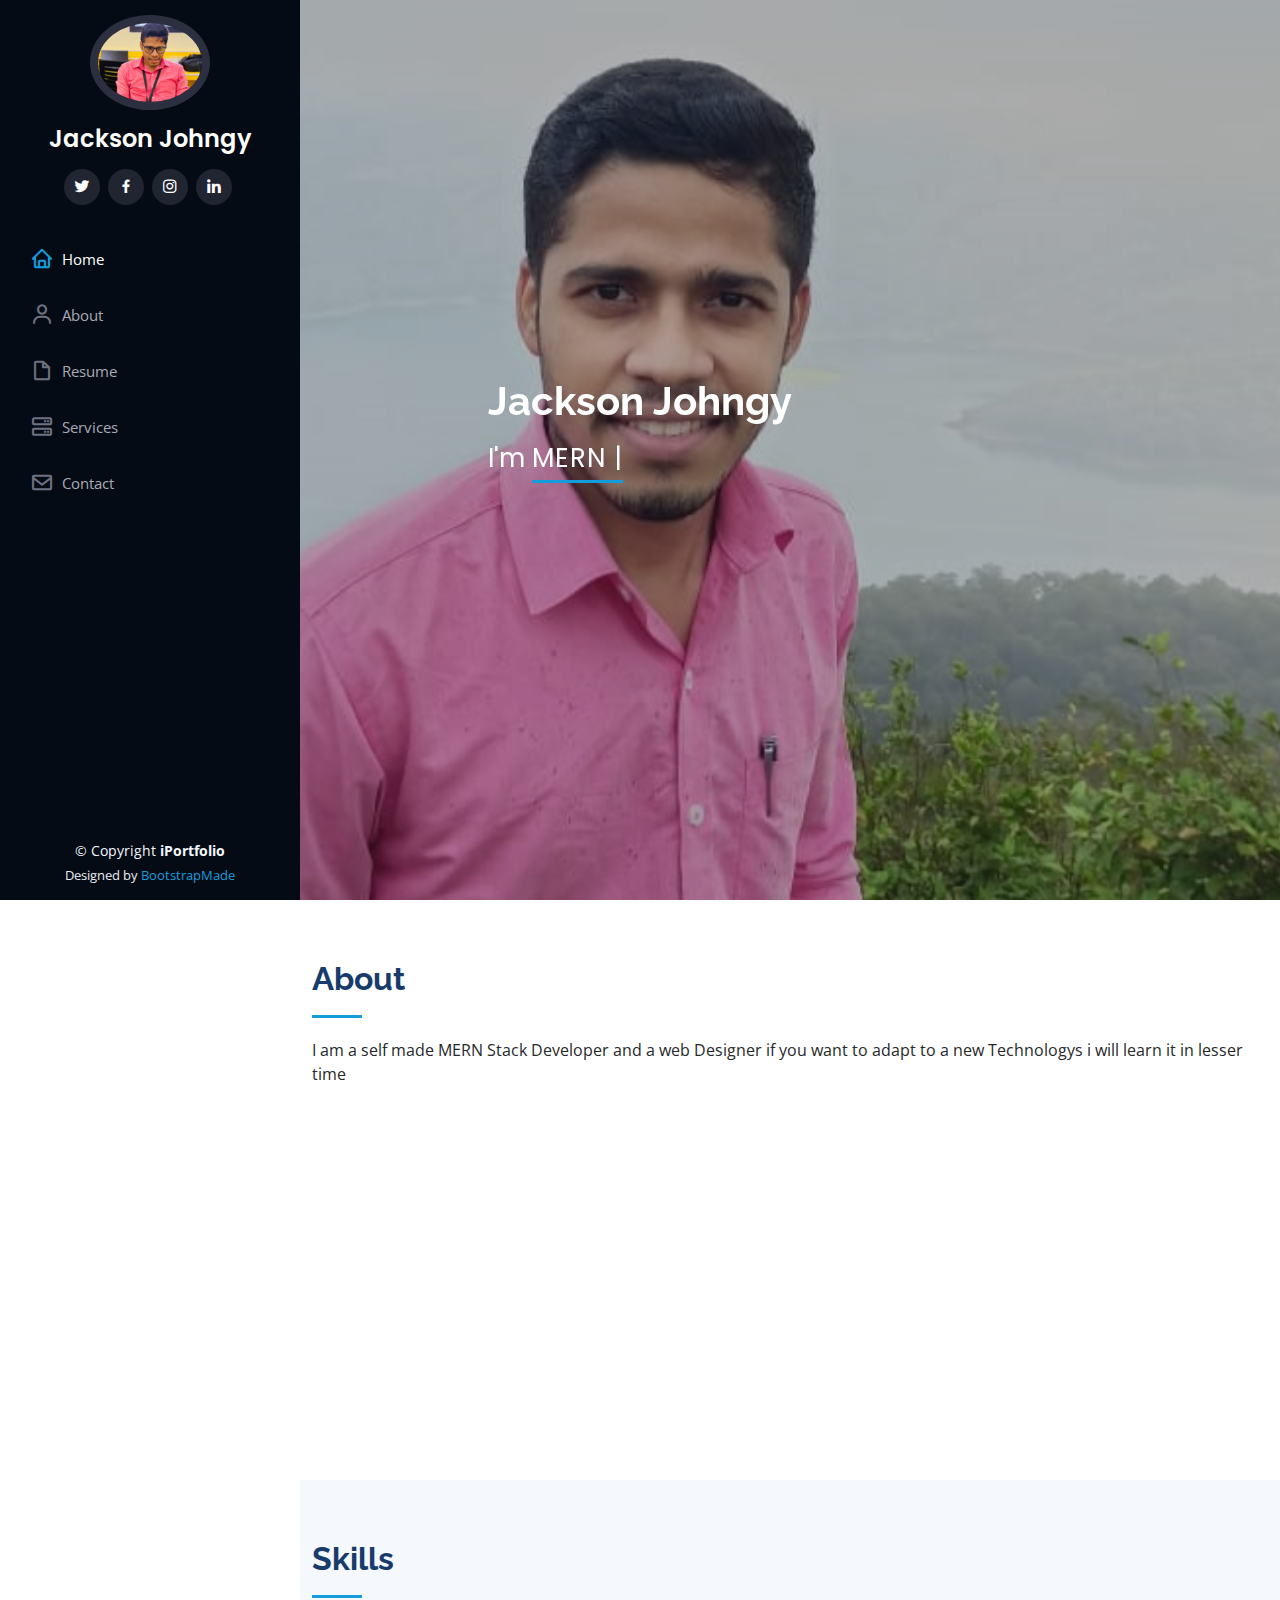
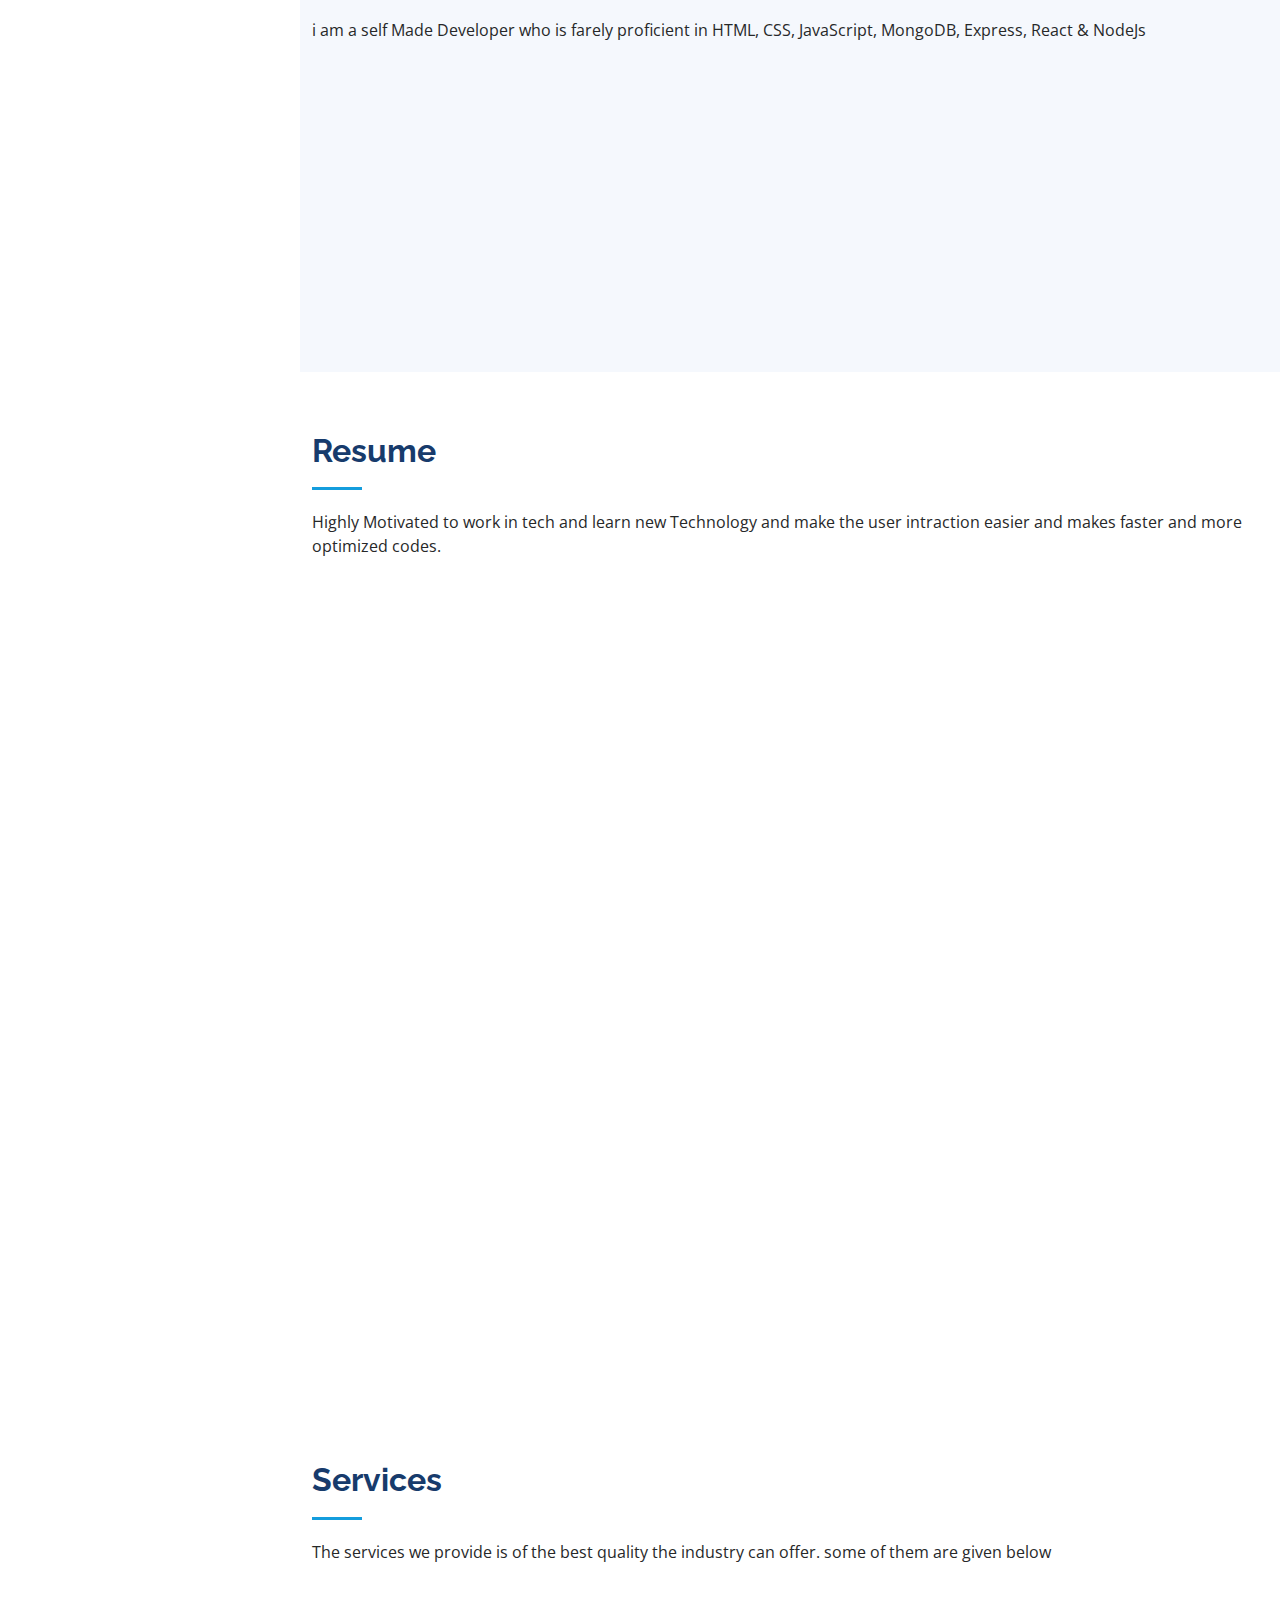
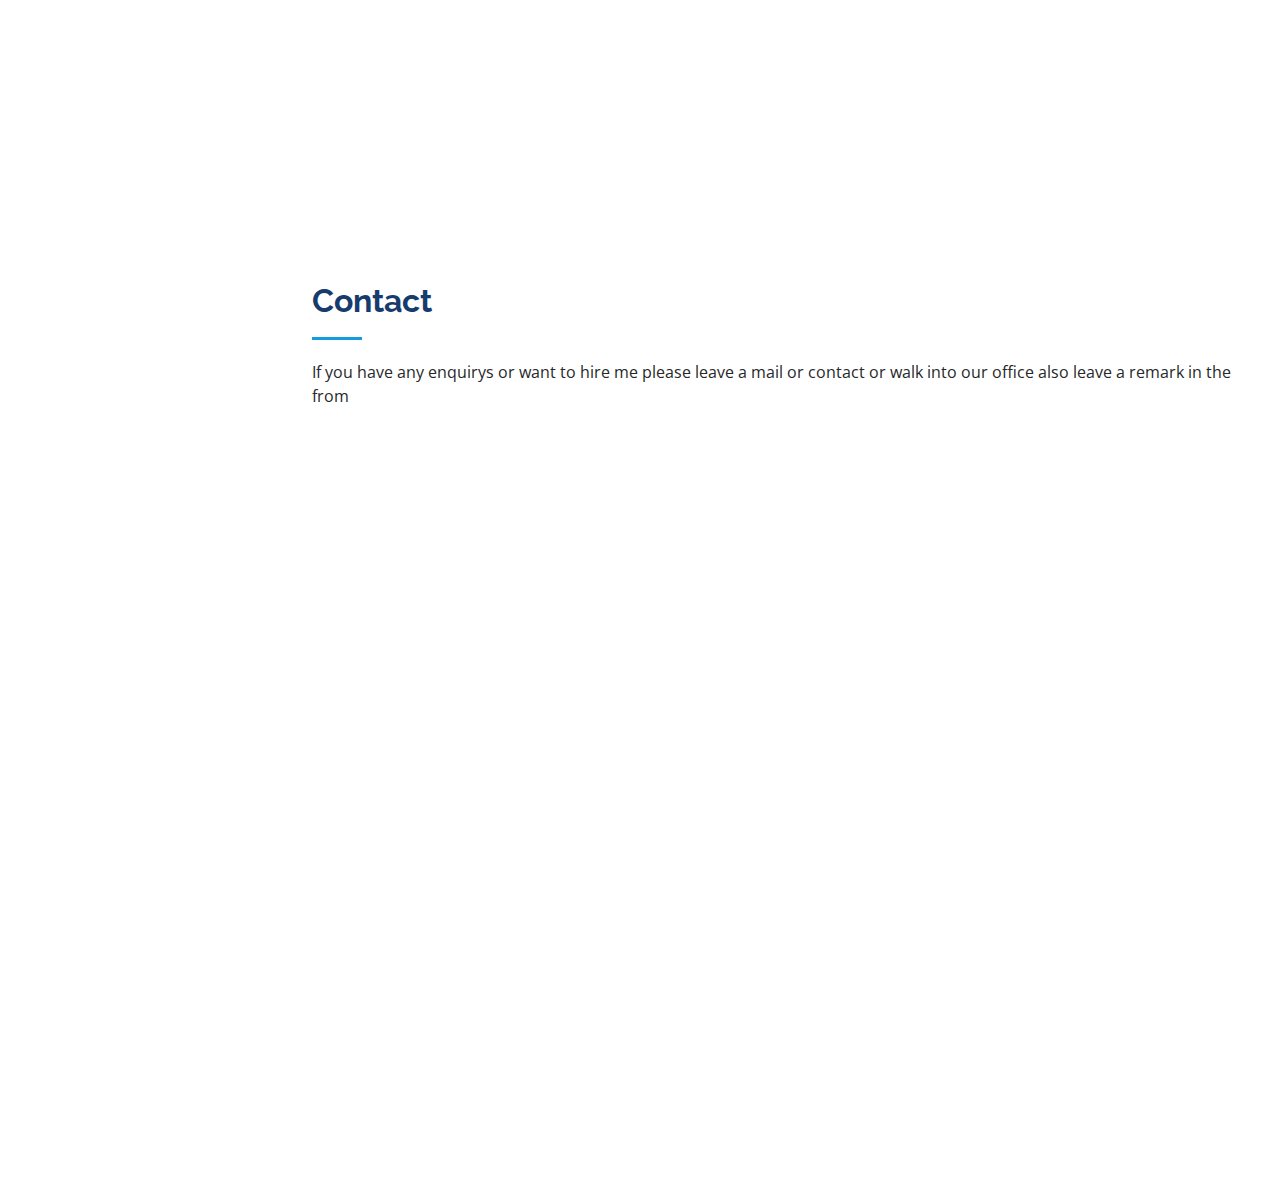
<file: index.html>
<!DOCTYPE html>
<html lang="en">

<head>
  <meta charset="utf-8">
  <meta content="width=device-width, initial-scale=1.0" name="viewport">

  <title >Jackson Johngy</title>
  <meta content="" name="description">
  <meta content="" name="keywords">


  <!-- =======================================================
  * Template Name: iPortfolio - v3.9.1
  * Template URL: https://bootstrapmade.com/iportfolio-bootstrap-portfolio-websites-template/
  * Author: BootstrapMade.com
  * License: https://bootstrapmade.com/license/
  ======================================================== -->
</head>

<body>

  <!-- ======= Mobile nav toggle button ======= -->
  <i class="bi bi-list mobile-nav-toggle d-xl-none"></i>

  <!-- ======= Header ======= -->
  <header id="header">
    <div class="d-flex flex-column">

      <div class="profile">
        <img src="assets/img/jack-lap.webp" alt="" class="img-fluid rounded-circle">
        <h1 class="text-light"><a href="index.html">Jackson Johngy</a></h1>
        <div class="social-links mt-3 text-center">
          <a href="https://twitter.com/Jackson_Johngy?t=w6FfNpyfOL_pyVaUqcBvgA&s=09" class="twitter" target="_blank"><i class="bx bxl-twitter"></i></a>
          <a href="https://www.facebook.com/jackson.johngy" class="facebook" target="_blank"><i class="bx bxl-facebook"></i></a>
          <a href="https://www.instagram.com/jackson_johngy" class="instagram" target="_blank"><i class="bx bxl-instagram"></i></a>
          <!-- <a href="#" class="google-plus"><i class="bx bxl-skype"></i></a> -->
          <a href="https://www.linkedin.com/in/jackson-johngy-6a4950188" class="linkedin" target="_blank"><i class="bx bxl-linkedin"></i></a>
        </div>
      </div>

      <nav id="navbar" class="nav-menu navbar">
        <ul>
          <li><a href="#hero" class="nav-link scrollto active"><i class="bx bx-home"></i> <span>Home</span></a></li>
          <li><a href="#about" class="nav-link scrollto"><i class="bx bx-user"></i> <span>About</span></a></li>
          <li><a href="#resume" class="nav-link scrollto"><i class="bx bx-file-blank"></i> <span>Resume</span></a></li>
          <li><a href="#services" class="nav-link scrollto"><i class="bx bx-server"></i> <span>Services</span></a></li>
          <li><a href="#contact" class="nav-link scrollto"><i class="bx bx-envelope"></i> <span>Contact</span></a></li>
        </ul>
      </nav><!-- .nav-menu -->
    </div>
  </header><!-- End Header -->

  <!-- ======= Hero Section ======= -->
  <section id="hero" class="d-flex flex-column justify-content-center align-items-center">
    <div class="hero-container" data-aos="fade-in">
      <h1>Jackson Johngy</h1>
      <p>I'm <span class="typed" data-typed-items="MERN Stack Developer, Web Designer "></span></p>
    </div>
  </section><!-- End Hero -->

  <main id="main">

    <!-- ======= About Section ======= -->
    <section id="about" class="about">
      <div class="container">

        <div class="section-title">
          <h2>About</h2>
          <p>I am a self made MERN Stack Developer and a web Designer
            if you want to adapt to a new Technologys i will learn it in lesser time 
          </p>
        </div>

        <div class="row">
          <div class="col-lg-4" data-aos="fade-right">
            <img src="assets/img/Jackson.webp" class="img-fluid" alt="">
          </div>
          <div class="col-lg-8 pt-4 pt-lg-0 content" data-aos="fade-left">
            <h3>MERN Stack Developer &amp; Web Designer.</h3>
            <p class="fst-italic">
              I am a MERN Stack Developer. I can provide clean code & fully functional user friendly responsive websites
              I also make sites user friendly by using front-end and make it faster using back-end development skill

              
            </p>
            <div class="row">
              <div class="col-lg-6">
                <ul>
                  <li><i class="bi bi-chevron-right"></i> <strong>Birthday:</strong> <span>26 sep 1996</span></li>
                  <li><i class="bi bi-chevron-right"></i> <strong>Website:</strong> <span></span></li>
                  <li><i class="bi bi-chevron-right"></i> <strong>Phone:</strong> <span>+91 9746256688</span></li>
                  <li><i class="bi bi-chevron-right"></i> <strong>City:</strong> <span>Chalakudy, TCR</span></li>
                </ul>
              </div>
              <div class="col-lg-6">
                <ul>
                  <li><i class="bi bi-chevron-right"></i> <strong>Age:</strong> <span>26</span></li>
                  <li><i class="bi bi-chevron-right"></i> <strong>Degree:</strong> <span>Bsc.Mathematics</span></li>
                  <li><i class="bi bi-chevron-right"></i> <strong>PhEmailone:</strong> <span>jackwebdevops@gmail.com</span></li>
                  <li><i class="bi bi-chevron-right"></i> <strong>Freelance:</strong> <span>Available</span></li>
                </ul>
              </div>
            </div>
            <p>
             
            </p>
          </div>
        </div>

      </div>
    </section><!-- End About Section -->

    <!-- ======= Facts Section ======= -->
    <!-- <section id="facts" class="facts">
      <div class="container">

        <div class="section-title">
          <h2>Facts</h2>
          <p>Magnam dolores commodi suscipit. Necessitatibus eius consequatur ex aliquid fuga eum quidem. Sit sint consectetur velit. Quisquam quos quisquam cupiditate. Et nemo qui impedit suscipit alias ea. Quia fugiat sit in iste officiis commodi quidem hic quas.</p>
        </div>

        <div class="row no-gutters">

          <div class="col-lg-3 col-md-6 d-md-flex align-items-md-stretch" data-aos="fade-up">
            <div class="count-box">
              <i class="bi bi-emoji-smile"></i>
              <span data-purecounter-start="0" data-purecounter-end="232" data-purecounter-duration="1" class="purecounter"></span>
              <p><strong>Happy Clients</strong> consequuntur quae</p>
            </div>
          </div>

          <div class="col-lg-3 col-md-6 d-md-flex align-items-md-stretch" data-aos="fade-up" data-aos-delay="100">
            <div class="count-box">
              <i class="bi bi-journal-richtext"></i>
              <span data-purecounter-start="0" data-purecounter-end="521" data-purecounter-duration="1" class="purecounter"></span>
              <p><strong>Projects</strong> adipisci atque cum quia aut</p>
            </div>
          </div>

          <div class="col-lg-3 col-md-6 d-md-flex align-items-md-stretch" data-aos="fade-up" data-aos-delay="200">
            <div class="count-box">
              <i class="bi bi-headset"></i>
              <span data-purecounter-start="0" data-purecounter-end="1453" data-purecounter-duration="1" class="purecounter"></span>
              <p><strong>Hours Of Support</strong> aut commodi quaerat</p>
            </div>
          </div>

          <div class="col-lg-3 col-md-6 d-md-flex align-items-md-stretch" data-aos="fade-up" data-aos-delay="300">
            <div class="count-box">
              <i class="bi bi-people"></i>
              <span data-purecounter-start="0" data-purecounter-end="32" data-purecounter-duration="1" class="purecounter"></span>
              <p><strong>Hard Workers</strong> rerum asperiores dolor</p>
            </div>
          </div>

        </div>

      </div>
    </section>End Facts Section -->

    <!-- ======= Skills Section ======= -->
    <section id="skills" class="skills section-bg">
      <div class="container">

        <div class="section-title">
          <h2>Skills</h2>
          <p>i am a self Made Developer who is farely proficient in HTML, CSS, JavaScript, MongoDB, Express, React & NodeJs
          </p>
        </div>

        <div class="row skills-content">

          <div class="col-lg-6" data-aos="fade-up">

            <div class="progress">
              <span class="skill">HTML <i class="val">100%</i></span>
              <div class="progress-bar-wrap">
                <div class="progress-bar" role="progressbar" aria-valuenow="100" aria-valuemin="0" aria-valuemax="100"></div>
              </div>
            </div>

            <div class="progress">
              <span class="skill">CSS <i class="val">60%</i></span>
              <div class="progress-bar-wrap">
                <div class="progress-bar" role="progressbar" aria-valuenow="60" aria-valuemin="0" aria-valuemax="100"></div>
              </div>
            </div>

            <div class="progress">
              <span class="skill">JavaScript <i class="val">50%</i></span>
              <div class="progress-bar-wrap">
                <div class="progress-bar" role="progressbar" aria-valuenow="50" aria-valuemin="0" aria-valuemax="100"></div>
              </div>
            </div>

            <div class="progress">
              <span class="skill">MongoDB <i class="val">50%</i></span>
              <div class="progress-bar-wrap">
                <div class="progress-bar" role="progressbar" aria-valuenow="50" aria-valuemin="0" aria-valuemax="100"></div>
              </div>
            </div>

          </div>

          <div class="col-lg-6" data-aos="fade-up" data-aos-delay="100">

            <div class="progress">
              <span class="skill">Express <i class="val">50%</i></span>
              <div class="progress-bar-wrap">
                <div class="progress-bar" role="progressbar" aria-valuenow="50" aria-valuemin="0" aria-valuemax="100"></div>
              </div>
            </div>

            <div class="progress">
              <span class="skill">React <i class="val">60%</i></span>
              <div class="progress-bar-wrap">
                <div class="progress-bar" role="progressbar" aria-valuenow="60" aria-valuemin="0" aria-valuemax="100"></div>
              </div>
            </div>

            <div class="progress">
              <span class="skill">NodeJs <i class="val">50%</i></span>
              <div class="progress-bar-wrap">
                <div class="progress-bar" role="progressbar" aria-valuenow="50" aria-valuemin="0" aria-valuemax="100"></div>
              </div>
            </div>
            

          </div>

        </div>

      </div>
    </section><!-- End Skills Section -->

    <!-- ======= Resume Section ======= -->
    <section id="resume" class="resume">
      <div class="container">

        <div class="section-title">
          <h2>Resume</h2>
          <p>Highly Motivated to work in tech and learn new Technology and make the user intraction easier and makes faster and more optimized
            codes.
          </p>
        </div>

        <div class="row">
          <div class="col-lg-6" data-aos="fade-up">
            <h3 class="resume-title">Sumary</h3>
            <div class="resume-item pb-0">
              <h4>Jackson Johngy</h4>
              <p><em>Innovative and deadline-driven MERN Stack Developer with 1 years of experience developing and design user-centered digital material from initial concept to final.</em></p>
              <ul>
                <li>Kerala , Banglore, Chenni</li>
                <li>+91 97466266488</li>
                <li>jackwebdevops@gmail.com</li>
              </ul>
            </div>

            <h3 class="resume-title">Education</h3>
            <div class="resume-item">
              <h4>Gradution in Bachelor of Science &amp; Mathematics</h4>
              <h5>2014 - 2017</h5>
              <p><em>Sahrdaya College of Advanced Studies, Kodakara</em></p>
              <p>Completed my Bachelor in BPC collage piravom, One of the reputed sports colleges in Ernakulam</p>
            </div>
            <div class="resume-item">
              <h4>Pre Degree in Biology Science &amp; mathamatics</h4>
              <h5>2012 - 2014</h5>
              <p><em>G H S S , Vettilappara</em></p>
              <p>This was the start of my passion in programming i had a test of development form my higher secondary classes</p>
            </div>
          </div>
          <div class="col-lg-6" data-aos="fade-up" data-aos-delay="100">
            <h3 class="resume-title">Professional Experience</h3>
            
            <div class="resume-item">
              <h4>Web designer specialist</h4>
              <h5>2022 - 2022</h5>
              <p><em>Freelance</em></p>
              <ul>
                <li>Developed 3 design projects</li>
                <li>Managed up to 3 projects or tasks at a given time while under pressure</li>
                <li>Recommended and consulted with clients on the most appropriate Web Designs</li>
                <li>Created 2+ design presentations and proposals a month for clients and account managers</li>
              </ul>
            </div>
          </div>
        </div>

      </div>
    </section><!-- End Resume Section -->

    <!-- ======= Services Section ======= -->
    <section id="services" class="services">
      <div class="container">

        <div class="section-title">
          <h2>Services</h2>
          <p>The services we provide is of the best quality the industry can offer. some of them are given below</p>
        </div>

        <div class="row">
          <div class="col-lg-4 col-md-6 icon-box" data-aos="fade-up">
            <div class="icon"><i class="bi bi-briefcase"></i></div>
            <h4 class="title"><a href="">Video Editing</a></h4>
            <p class="description">Makes short marketing videos for clients and websites</p>
          </div>
          <div class="col-lg-4 col-md-6 icon-box" data-aos="fade-up" data-aos-delay="100">
            <div class="icon"><i class="bi bi-card-checklist"></i></div>
            <h4 class="title"><a href="">Web Designing</a></h4>
            <p class="description">Makes Better and user friendly static web pages and protfolios</p>
          </div>
          <div class="col-lg-4 col-md-6 icon-box" data-aos="fade-up" data-aos-delay="200">
            <div class="icon"><i class="bi bi-bar-chart"></i></div>
            <h4 class="title"><a href="">Ecommerse websites</a></h4>
            <p class="description">Build a Ecommerse websites from scrach and improve continuously to make a better and optimized websites</p>
          </div>
         

      </div>
    </section><!-- End Services Section -->

    
    <!-- ======= Contact Section ======= -->
    <section id="contact" class="contact">
      <div class="container">

        <div class="section-title">
          <h2>Contact</h2>
          <p>If you have any enquirys or want to hire me please leave a mail or contact or walk into our office
            also leave a remark in the from
          </p>
        </div>

        <div class="row" data-aos="fade-in">

          <div class="col-lg-5 d-flex align-items-stretch">
            <div class="info">
              <div class="address">
                <i class="bi bi-geo-alt"></i>
                <h4>Location:</h4>
                <p>Ernakulam, Kerala</p>
              </div>

              <div class="email">
                <i class="bi bi-envelope"></i>
                <h4>Email:</h4>
                <p>jackwebdevops@gmail.com</p>
              </div>

              <div class="phone">
                <i class="bi bi-phone"></i>
                <h4>Call:</h4>
                <p>+91 9746626488</p>
              </div>

              <iframe src="https://www.google.com/maps/embed?pb=!1m18!1m12!1m3!1d3928.5999884390335!2d76.33664859999999!3d10.049829400000002!2m3!1f0!2f0!3f0!3m2!1i1024!2i768!4f13.1!3m3!1m2!1s0x3b080c2f8ccf6847%3A0x74efc7de8f17c748!2sHMT%20Rd%2C%20HMT%20Kalamassery%2C%20Kochi%2C%20Kerala!5e0!3m2!1sen!2sin!4v1668420100707!5m2!1sen!2sin" frameborder="0" style="border:0; width: 100%; height: 290px;" allowfullscreen></iframe>
              
            </div>

          </div>

          <div class="col-lg-7 mt-5 mt-lg-0 d-flex align-items-stretch">

            <form id="submit-form" onsubmit="" action=""  role="form" novalidate class="php-email-form">
              <div class="row">
                <div class="form-group col-md-6">
                  <label for="name">Your Name</label>
                  
                  <input type="text" name="name" class="form-control" id="name" >
                  <small class="text-danger"></small>
                </div>
                <div class="form-group col-md-6">
                  <label for="name">Your Email</label>
                  <input type="email" class="form-control" name="email" id="email" >
                  <small  class="text-danger"></small>
                </div>
              </div>
              <div class="form-group">
                <label for="name">Subject</label>
                <input type="text" class="form-control" name="subject" id="subject" >
                <small  class="text-danger"></small>
              </div>
              <div class="form-group">
                <label for="name">Message</label>
                <textarea id="message" class="form-control" name="message" rows="10"></textarea>
                <small  class="text-danger"></small>
              </div>
              <div class="my-3">
                <div class="loading">Loading</div>
                <div class="error-message"></div>
                <div class="sent-message">Your message has been sent. Thank you!</div>
              </div>
              <div class="text-center"><button id="submit" name="submit" type="submit">Send Message</button></div>

            </form>
          </div>

        </div>

      </div>
    </section><!-- End Contact Section -->

  </main><!-- End #main -->

  <!-- ======= Footer ======= -->
  <footer id="footer">
    <div class="container">
      <div class="copyright">
        &copy; Copyright <strong><span>iPortfolio</span></strong>
      </div>
      <div class="credits">
        <!-- All the links in the footer should remain intact. -->
        <!-- You can delete the links only if you purchased the pro version. -->
        <!-- Licensing information: https://bootstrapmade.com/license/ -->
        <!-- Purchase the pro version with working PHP/AJAX contact form: https://bootstrapmade.com/iportfolio-bootstrap-portfolio-websites-template/ -->
        Designed by <a href="https://bootstrapmade.com/">BootstrapMade</a>
      </div>
    </div>
  </footer><!-- End  Footer -->

  <a href="#" class="back-to-top d-flex align-items-center justify-content-center"><i class="bi bi-arrow-up-short"></i></a>

  <!-- Vendor JS Files -->
  <!-- <script src="assets/vendor/purecounter/purecounter_vanilla.js"></script> -->
  <script src="assets/js/script.js"></script>
  <script src="assets/vendor/purecounter/purecounter_vanilla.js"></script>
  <script src="assets/vendor/aos/aos.js"></script>
  <script src="assets/vendor/bootstrap/js/bootstrap.bundle.min.js"></script>
  <script src="assets/vendor/glightbox/js/glightbox.min.js"></script>
  <script src="assets/vendor/isotope-layout/isotope.pkgd.min.js"></script>
  <script src="assets/vendor/swiper/swiper-bundle.min.js"></script>
  <script src="assets/vendor/typed.js/typed.min.js"></script>
  <script src="assets/vendor/waypoints/noframework.waypoints.js"></script>
  <script src="https://ajax.googleapis.com/ajax/libs/jquery/3.5.1/jquery.min.js"></script>
  <!-- <script src="https://ajax.googleapis.com/ajax/libs/jquery/3.5.1/jquery.min.js"></script> -->
  <!-- <script src="assets/vendor/php-email-form/validate.js"></script> -->

  <!-- Template Main JS File -->
  <script src="assets/js/main.js"></script>


  
  <!-- Favicons -->
  <link href="assets/img/jack-lap.webp"  rel="icon">
  <link href="assets/img/jack-lap.webp" rel="apple-touch-icon">

  <!-- Google Fonts -->
  <link href="https://fonts.googleapis.com/css?family=Open+Sans:300,300i,400,400i,600,600i,700,700i|Raleway:300,300i,400,400i,500,500i,600,600i,700,700i|Poppins:300,300i,400,400i,500,500i,600,600i,700,700i" rel="stylesheet">

  <!-- Vendor CSS Files -->
  <link href="assets/vendor/aos/aos.css" rel="stylesheet">
  <link href="assets/vendor/bootstrap/css/bootstrap.min.css" rel="stylesheet">
  <link href="assets/vendor/bootstrap-icons/bootstrap-icons.css" rel="stylesheet">
  <link href="assets/vendor/boxicons/css/boxicons.min.css" rel="stylesheet">
  <link href="assets/vendor/glightbox/css/glightbox.min.css" rel="stylesheet">
  <link href="assets/vendor/swiper/swiper-bundle.min.css" rel="stylesheet">

  <!-- Template Main CSS File -->
  <link href="assets/css/style.css" rel="stylesheet">
 
</body>

</html>
</file>
<file: assets/css/style.css>
/**
* Template Name: iPortfolio - v3.9.1
* Template URL: https://bootstrapmade.com/iportfolio-bootstrap-portfolio-websites-template/
* Author: BootstrapMade.com
* License: https://bootstrapmade.com/license/
*/

/*--------------------------------------------------------------
# General
--------------------------------------------------------------*/
body {
  font-family: "Open Sans", sans-serif;
  color: #272829;
}

a {
  color: #149ddd;
  text-decoration: none;
}

a:hover {
  color: #37b3ed;
  text-decoration: none;
}

h1,
h2,
h3,
h4,
h5,
h6 {
  font-family: "Raleway", sans-serif;
}

/*--------------------------------------------------------------
# Back to top button
--------------------------------------------------------------*/
.back-to-top {
  position: fixed;
  visibility: hidden;
  opacity: 0;
  right: 15px;
  bottom: 15px;
  z-index: 996;
  background: #149ddd;
  width: 40px;
  height: 40px;
  border-radius: 50px;
  transition: all 0.4s;
}

.back-to-top i {
  font-size: 28px;
  color: #fff;
  line-height: 0;
}

.back-to-top:hover {
  background: #2eafec;
  color: #fff;
}

.back-to-top.active {
  visibility: visible;
  opacity: 1;
}

/*--------------------------------------------------------------
# Header
--------------------------------------------------------------*/
#header {
  position: fixed;
  top: 0;
  left: 0;
  bottom: 0;
  width: 300px;
  transition: all ease-in-out 0.5s;
  z-index: 9997;
  transition: all 0.5s;
  padding: 0 15px;
  background: #040b14;
  overflow-y: auto;
}

#header .profile img {
  margin: 15px auto;
  display: block;
  width: 120px;
  border: 8px solid #2c2f3f;
}

#header .profile h1 {
  font-size: 24px;
  margin: 0;
  padding: 0;
  font-weight: 600;
  -moz-text-align-last: center;
  text-align-last: center;
  font-family: "Poppins", sans-serif;
}

#header .profile h1 a,
#header .profile h1 a:hover {
  color: #fff;
  text-decoration: none;
}

#header .profile .social-links a {
  font-size: 18px;
  display: inline-block;
  background: #212431;
  color: #fff;
  line-height: 1;
  padding: 8px 0;
  margin-right: 4px;
  border-radius: 50%;
  text-align: center;
  width: 36px;
  height: 36px;
  transition: 0.3s;
}

#header .profile .social-links a:hover {
  background: #149ddd;
  color: #fff;
  text-decoration: none;
}

#main {
  margin-left: 300px;
}

@media (max-width: 1199px) {
  #header {
    left: -300px;
  }

  #main {
    margin-left: 0;
  }
}

/*--------------------------------------------------------------
# Navigation Menu
--------------------------------------------------------------*/
/* Desktop Navigation */
.nav-menu {
  padding: 30px 0 0 0;
}

.nav-menu * {
  margin: 0;
  padding: 0;
  list-style: none;
}

.nav-menu>ul>li {
  position: relative;
  white-space: nowrap;
}

.nav-menu a,
.nav-menu a:focus {
  display: flex;
  align-items: center;
  color: #a8a9b4;
  padding: 12px 15px;
  margin-bottom: 8px;
  transition: 0.3s;
  font-size: 15px;
}

.nav-menu a i,
.nav-menu a:focus i {
  font-size: 24px;
  padding-right: 8px;
  color: #6f7180;
}

.nav-menu a:hover,
.nav-menu .active,
.nav-menu .active:focus,
.nav-menu li:hover>a {
  text-decoration: none;
  color: #fff;
}

.nav-menu a:hover i,
.nav-menu .active i,
.nav-menu .active:focus i,
.nav-menu li:hover>a i {
  color: #149ddd;
}

/* Mobile Navigation */
.mobile-nav-toggle {
  position: fixed;
  right: 15px;
  top: 15px;
  z-index: 9998;
  border: 0;
  font-size: 24px;
  transition: all 0.4s;
  outline: none !important;
  background-color: #149ddd;
  color: #fff;
  width: 40px;
  height: 40px;
  display: inline-flex;
  align-items: center;
  justify-content: center;
  line-height: 0;
  border-radius: 50px;
  cursor: pointer;
}

.mobile-nav-active {
  overflow: hidden;
}

.mobile-nav-active #header {
  left: 0;
}

/*--------------------------------------------------------------
# Hero Section
--------------------------------------------------------------*/
#hero {
  width: 100%;
  height: 100vh;
  background: url("../img/Jackson.webp") top center;
  background-size: cover;
}

#hero:before {
  content: "";
  background: rgba(5, 13, 24, 0.3);
  position: absolute;
  bottom: 0;
  top: 0;
  left: 0;
  right: 0;
  z-index: 1;
}

#hero .hero-container {
  position: relative;
  z-index: 2;
  min-width: 300px;
}

#hero h1 {
  margin: 0 0 10px 0;
  font-size: 40px;
  font-weight: 700;
  line-height: 56px;
  color: #fff;
}

#hero p {
  color: #fff;
  margin-bottom: 50px;
  font-size: 26px;
  font-family: "Poppins", sans-serif;
}

#hero p span {
  color: #fff;
  padding-bottom: 4px;
  letter-spacing: 1px;
  border-bottom: 3px solid #149ddd;
}

@media (min-width: 1024px) {
  #hero {
    background-attachment: fixed;
  }
}

@media (max-width: 768px) {
  #hero h1 {
    font-size: 28px;
    line-height: 36px;
  }

  #hero h2 {
    font-size: 18px;
    line-height: 24px;
    margin-bottom: 30px;
  }
}

/*--------------------------------------------------------------
# Sections General
--------------------------------------------------------------*/
section {
  padding: 60px 0;
  overflow: hidden;
}

.section-bg {
  background: #f5f8fd;
}

.section-title {
  padding-bottom: 30px;
}

.section-title h2 {
  font-size: 32px;
  font-weight: bold;
  margin-bottom: 20px;
  padding-bottom: 20px;
  position: relative;
  color: #173b6c;
}

.section-title h2::after {
  content: "";
  position: absolute;
  display: block;
  width: 50px;
  height: 3px;
  background: #149ddd;
  bottom: 0;
  left: 0;
}

.section-title p {
  margin-bottom: 0;
}

/*--------------------------------------------------------------
# About
--------------------------------------------------------------*/
.about .content h3 {
  font-weight: 700;
  font-size: 26px;
  color: #173b6c;
}

.about .content ul {
  list-style: none;
  padding: 0;
}

.about .content ul li {
  margin-bottom: 20px;
  display: flex;
  align-items: center;
}

.about .content ul strong {
  margin-right: 10px;
}

.about .content ul i {
  font-size: 16px;
  margin-right: 5px;
  color: #149ddd;
  line-height: 0;
}

.about .content p:last-child {
  margin-bottom: 0;
}

/*--------------------------------------------------------------
# Facts
--------------------------------------------------------------*/
.facts {
  padding-bottom: 30px;
}

.facts .count-box {
  padding: 30px;
  width: 100%;
}

.facts .count-box i {
  display: block;
  font-size: 44px;
  color: #149ddd;
  float: left;
  line-height: 0;
}

.facts .count-box span {
  font-size: 48px;
  line-height: 40px;
  display: block;
  font-weight: 700;
  color: #050d18;
  margin-left: 60px;
}

.facts .count-box p {
  padding: 15px 0 0 0;
  margin: 0 0 0 60px;
  font-family: "Raleway", sans-serif;
  font-size: 14px;
  color: #122f57;
}

.facts .count-box a {
  font-weight: 600;
  display: block;
  margin-top: 20px;
  color: #122f57;
  font-size: 15px;
  font-family: "Poppins", sans-serif;
  transition: ease-in-out 0.3s;
}

.facts .count-box a:hover {
  color: #1f5297;
}

/*--------------------------------------------------------------
# Akills
--------------------------------------------------------------*/
.skills .progress {
  height: 60px;
  display: block;
  background: none;
  border-radius: 0;
}

.skills .progress .skill {
  padding: 0;
  margin: 0 0 6px 0;
  text-transform: uppercase;
  display: block;
  font-weight: 600;
  font-family: "Poppins", sans-serif;
  color: #050d18;
}

.skills .progress .skill .val {
  float: right;
  font-style: normal;
}

.skills .progress-bar-wrap {
  background: #dce8f8;
  height: 10px;
}

.skills .progress-bar {
  width: 1px;
  height: 10px;
  transition: 0.9s;
  background-color: #149ddd;
}

/*--------------------------------------------------------------
# Resume
--------------------------------------------------------------*/
.resume .resume-title {
  font-size: 26px;
  font-weight: 700;
  margin-top: 20px;
  margin-bottom: 20px;
  color: #050d18;
}

.resume .resume-item {
  padding: 0 0 20px 20px;
  margin-top: -2px;
  border-left: 2px solid #1f5297;
  position: relative;
}

.resume .resume-item h4 {
  line-height: 18px;
  font-size: 18px;
  font-weight: 600;
  text-transform: uppercase;
  font-family: "Poppins", sans-serif;
  color: #050d18;
  margin-bottom: 10px;
}

.resume .resume-item h5 {
  font-size: 16px;
  background: #e4edf9;
  padding: 5px 15px;
  display: inline-block;
  font-weight: 600;
  margin-bottom: 10px;
}

.resume .resume-item ul {
  padding-left: 20px;
}

.resume .resume-item ul li {
  padding-bottom: 10px;
}

.resume .resume-item:last-child {
  padding-bottom: 0;
}

.resume .resume-item::before {
  content: "";
  position: absolute;
  width: 16px;
  height: 16px;
  border-radius: 50px;
  left: -9px;
  top: 0;
  background: #fff;
  border: 2px solid #1f5297;
}

/*--------------------------------------------------------------
# Portfolio
--------------------------------------------------------------*/
.portfolio .portfolio-item {
  margin-bottom: 30px;
}

.portfolio #portfolio-flters {
  padding: 0;
  margin: 0 auto 35px auto;
  list-style: none;
  text-align: center;
  background: #fff;
  border-radius: 50px;
  padding: 2px 15px;
}

.portfolio #portfolio-flters li {
  cursor: pointer;
  display: inline-block;
  padding: 10px 15px 8px 15px;
  font-size: 14px;
  font-weight: 600;
  line-height: 1;
  text-transform: uppercase;
  color: #272829;
  margin-bottom: 5px;
  transition: all 0.3s ease-in-out;
}

.portfolio #portfolio-flters li:hover,
.portfolio #portfolio-flters li.filter-active {
  color: #149ddd;
}

.portfolio #portfolio-flters li:last-child {
  margin-right: 0;
}

.portfolio .portfolio-wrap {
  transition: 0.3s;
  position: relative;
  overflow: hidden;
  z-index: 1;
}

.portfolio .portfolio-wrap::before {
  content: "";
  background: rgba(255, 255, 255, 0.5);
  position: absolute;
  left: 0;
  right: 0;
  top: 0;
  bottom: 0;
  transition: all ease-in-out 0.3s;
  z-index: 2;
  opacity: 0;
}

.portfolio .portfolio-wrap .portfolio-links {
  opacity: 1;
  left: 0;
  right: 0;
  bottom: -60px;
  z-index: 3;
  position: absolute;
  transition: all ease-in-out 0.3s;
  display: flex;
  justify-content: center;
}

.portfolio .portfolio-wrap .portfolio-links a {
  color: #fff;
  font-size: 28px;
  text-align: center;
  background: rgba(20, 157, 221, 0.75);
  transition: 0.3s;
  width: 50%;
}

.portfolio .portfolio-wrap .portfolio-links a:hover {
  background: rgba(20, 157, 221, 0.95);
}

.portfolio .portfolio-wrap .portfolio-links a+a {
  border-left: 1px solid #37b3ed;
}

.portfolio .portfolio-wrap:hover::before {
  top: 0;
  left: 0;
  right: 0;
  bottom: 0;
  opacity: 1;
}

.portfolio .portfolio-wrap:hover .portfolio-links {
  opacity: 1;
  bottom: 0;
}

/*--------------------------------------------------------------
# Portfolio Details
--------------------------------------------------------------*/
.portfolio-details {
  padding-top: 40px;
}

.portfolio-details .portfolio-details-slider img {
  width: 100%;
}

.portfolio-details .portfolio-details-slider .swiper-pagination {
  margin-top: 20px;
  position: relative;
}

.portfolio-details .portfolio-details-slider .swiper-pagination .swiper-pagination-bullet {
  width: 12px;
  height: 12px;
  background-color: #fff;
  opacity: 1;
  border: 1px solid #149ddd;
}

.portfolio-details .portfolio-details-slider .swiper-pagination .swiper-pagination-bullet-active {
  background-color: #149ddd;
}

.portfolio-details .portfolio-info {
  padding: 30px;
  box-shadow: 0px 0 30px rgba(5, 13, 24, 0.08);
}

.portfolio-details .portfolio-info h3 {
  font-size: 22px;
  font-weight: 700;
  margin-bottom: 20px;
  padding-bottom: 20px;
  border-bottom: 1px solid #eee;
}

.portfolio-details .portfolio-info ul {
  list-style: none;
  padding: 0;
  font-size: 15px;
}

.portfolio-details .portfolio-info ul li+li {
  margin-top: 10px;
}

.portfolio-details .portfolio-description {
  padding-top: 30px;
}

.portfolio-details .portfolio-description h2 {
  font-size: 26px;
  font-weight: 700;
  margin-bottom: 20px;
}

.portfolio-details .portfolio-description p {
  padding: 0;
}

/*--------------------------------------------------------------
# Services
--------------------------------------------------------------*/
.services .icon-box {
  margin-bottom: 20px;
}

.services .icon {
  float: left;
  display: flex;
  align-items: center;
  justify-content: center;
  width: 54px;
  height: 54px;
  background: #149ddd;
  border-radius: 50%;
  transition: 0.5s;
  border: 1px solid #149ddd;
}

.services .icon i {
  color: #fff;
  font-size: 24px;
  line-height: 0;
}

.services .icon-box:hover .icon {
  background: #fff;
}

.services .icon-box:hover .icon i {
  color: #149ddd;
}

.services .title {
  margin-left: 80px;
  font-weight: 700;
  margin-bottom: 15px;
  font-size: 18px;
}

.services .title a {
  color: #343a40;
}

.services .title a:hover {
  color: #149ddd;
}

.services .description {
  margin-left: 80px;
  line-height: 24px;
  font-size: 14px;
}

/*--------------------------------------------------------------
# Testimonials
--------------------------------------------------------------*/
.testimonials .testimonials-carousel,
.testimonials .testimonials-slider {
  overflow: hidden;
}

.testimonials .testimonial-item {
  box-sizing: content-box;
  text-align: center;
  min-height: 320px;
}

.testimonials .testimonial-item .testimonial-img {
  width: 90px;
  border-radius: 50%;
  margin: 0 auto;
}

.testimonials .testimonial-item h3 {
  font-size: 18px;
  font-weight: bold;
  margin: 10px 0 5px 0;
  color: #111;
}

.testimonials .testimonial-item h4 {
  font-size: 14px;
  color: #999;
  margin: 0;
}

.testimonials .testimonial-item .quote-icon-left,
.testimonials .testimonial-item .quote-icon-right {
  color: #c3e8fa;
  font-size: 26px;
}

.testimonials .testimonial-item .quote-icon-left {
  display: inline-block;
  left: -5px;
  position: relative;
}

.testimonials .testimonial-item .quote-icon-right {
  display: inline-block;
  right: -5px;
  position: relative;
  top: 10px;
}

.testimonials .testimonial-item p {
  font-style: italic;
  margin: 0 15px 15px 15px;
  padding: 20px;
  background: #fff;
  position: relative;
  margin-bottom: 35px;
  border-radius: 6px;
  box-shadow: 0px 2px 15px rgba(0, 0, 0, 0.1);
}

.testimonials .testimonial-item p::after {
  content: "";
  width: 0;
  height: 0;
  border-top: 20px solid #fff;
  border-right: 20px solid transparent;
  border-left: 20px solid transparent;
  position: absolute;
  bottom: -20px;
  left: calc(50% - 20px);
}

.testimonials .swiper-pagination {
  margin-top: 20px;
  position: relative;
}

.testimonials .swiper-pagination .swiper-pagination-bullet {
  width: 12px;
  height: 12px;
  background-color: #fff;
  opacity: 1;
  border: 1px solid #149ddd;
}

.testimonials .swiper-pagination .swiper-pagination-bullet-active {
  background-color: #149ddd;
}

/*--------------------------------------------------------------
# Contact
--------------------------------------------------------------*/
.contact {
  padding-bottom: 130px;
}

.contact .info {
  padding: 30px;
  background: #fff;
  width: 100%;
  box-shadow: 0 0 24px 0 rgba(0, 0, 0, 0.12);
}

.contact .info i {
  font-size: 20px;
  color: #149ddd;
  float: left;
  width: 44px;
  height: 44px;
  background: #dff3fc;
  display: flex;
  justify-content: center;
  align-items: center;
  border-radius: 50px;
  transition: all 0.3s ease-in-out;
}

.contact .info h4 {
  padding: 0 0 0 60px;
  font-size: 22px;
  font-weight: 600;
  margin-bottom: 5px;
  color: #050d18;
}

.contact .info p {
  padding: 0 0 10px 60px;
  margin-bottom: 20px;
  font-size: 14px;
  color: #173b6c;
}

.contact .info .email p {
  padding-top: 5px;
}

.contact .info .social-links {
  padding-left: 60px;
}

.contact .info .social-links a {
  font-size: 18px;
  display: inline-block;
  background: #333;
  color: #fff;
  line-height: 1;
  padding: 8px 0;
  border-radius: 50%;
  text-align: center;
  width: 36px;
  height: 36px;
  transition: 0.3s;
  margin-right: 10px;
}

.contact .info .social-links a:hover {
  background: #149ddd;
  color: #fff;
}

.contact .info .email:hover i,
.contact .info .address:hover i,
.contact .info .phone:hover i {
  background: #149ddd;
  color: #fff;
}

.contact .php-email-form {
  width: 100%;
  padding: 30px;
  background: #fff;
  box-shadow: 0 0 24px 0 rgba(0, 0, 0, 0.12);
}

.contact .php-email-form .form-group {
  padding-bottom: 8px;
}

.contact .php-email-form .validate {
  display: none;
  color: red;
  margin: 0 0 15px 0;
  font-weight: 400;
  font-size: 13px;
}

.contact .php-email-form .error-message {
  display: none;
  color: #fff;
  background: #ed3c0d;
  text-align: left;
  padding: 15px;
  font-weight: 600;
}

.contact .php-email-form .error-message br+br {
  margin-top: 25px;
}

.contact .php-email-form .sent-message {
  display: none;
  color: #fff;
  background: #18d26e;
  text-align: center;
  padding: 15px;
  font-weight: 600;
}

.contact .php-email-form .loading {
  display: none;
  background: #fff;
  text-align: center;
  padding: 15px;
}

.contact .php-email-form .loading:before {
  content: "";
  display: inline-block;
  border-radius: 50%;
  width: 24px;
  height: 24px;
  margin: 0 10px -6px 0;
  border: 3px solid #18d26e;
  border-top-color: #eee;
  -webkit-animation: animate-loading 1s linear infinite;
  animation: animate-loading 1s linear infinite;
}

.contact .php-email-form .form-group {
  margin-bottom: 15px;
}

.contact .php-email-form label {
  padding-bottom: 8px;
}

.contact .php-email-form input,
.contact .php-email-form textarea {
  border-radius: 0;
  box-shadow: none;
  font-size: 14px;
}

.contact .php-email-form input {
  height: 44px;
}

.contact .php-email-form textarea {
  padding: 10px 15px;
}

.contact .php-email-form button[type=submit] {
  background: #149ddd;
  border: 0;
  padding: 10px 24px;
  color: #fff;
  transition: 0.4s;
  border-radius: 4px;
}

.contact .php-email-form button[type=submit]:hover {
  background: #37b3ed;
}

@-webkit-keyframes animate-loading {
  0% {
    transform: rotate(0deg);
  }

  100% {
    transform: rotate(360deg);
  }
}

@keyframes animate-loading {
  0% {
    transform: rotate(0deg);
  }

  100% {
    transform: rotate(360deg);
  }
}

/*--------------------------------------------------------------
# Breadcrumbs
--------------------------------------------------------------*/
.breadcrumbs {
  padding: 20px 0;
  background: #f9f9f9;
}

.breadcrumbs h2 {
  font-size: 26px;
  font-weight: 300;
}

.breadcrumbs ol {
  display: flex;
  flex-wrap: wrap;
  list-style: none;
  padding: 0;
  margin: 0;
  font-size: 15px;
}

.breadcrumbs ol li+li {
  padding-left: 10px;
}

.breadcrumbs ol li+li::before {
  display: inline-block;
  padding-right: 10px;
  color: #0e2442;
  content: "/";
}

@media (max-width: 768px) {
  .breadcrumbs .d-flex {
    display: block !important;
  }

  .breadcrumbs ol {
    display: block;
  }

  .breadcrumbs ol li {
    display: inline-block;
  }
}

/*--------------------------------------------------------------
# Footer
--------------------------------------------------------------*/
#footer {
  padding: 15px;
  color: #f4f6fd;
  font-size: 14px;
  position: fixed;
  left: 0;
  bottom: 0;
  width: 300px;
  z-index: 9999;
  background: #040b14;
}

#footer .copyright {
  text-align: center;
}

#footer .credits {
  padding-top: 5px;
  text-align: center;
  font-size: 13px;
  color: #eaebf0;
}

@media (max-width: 1199px) {
  #footer {
    position: static;
    width: auto;
    padding-right: 20px 15px;
  }
}
</file>
